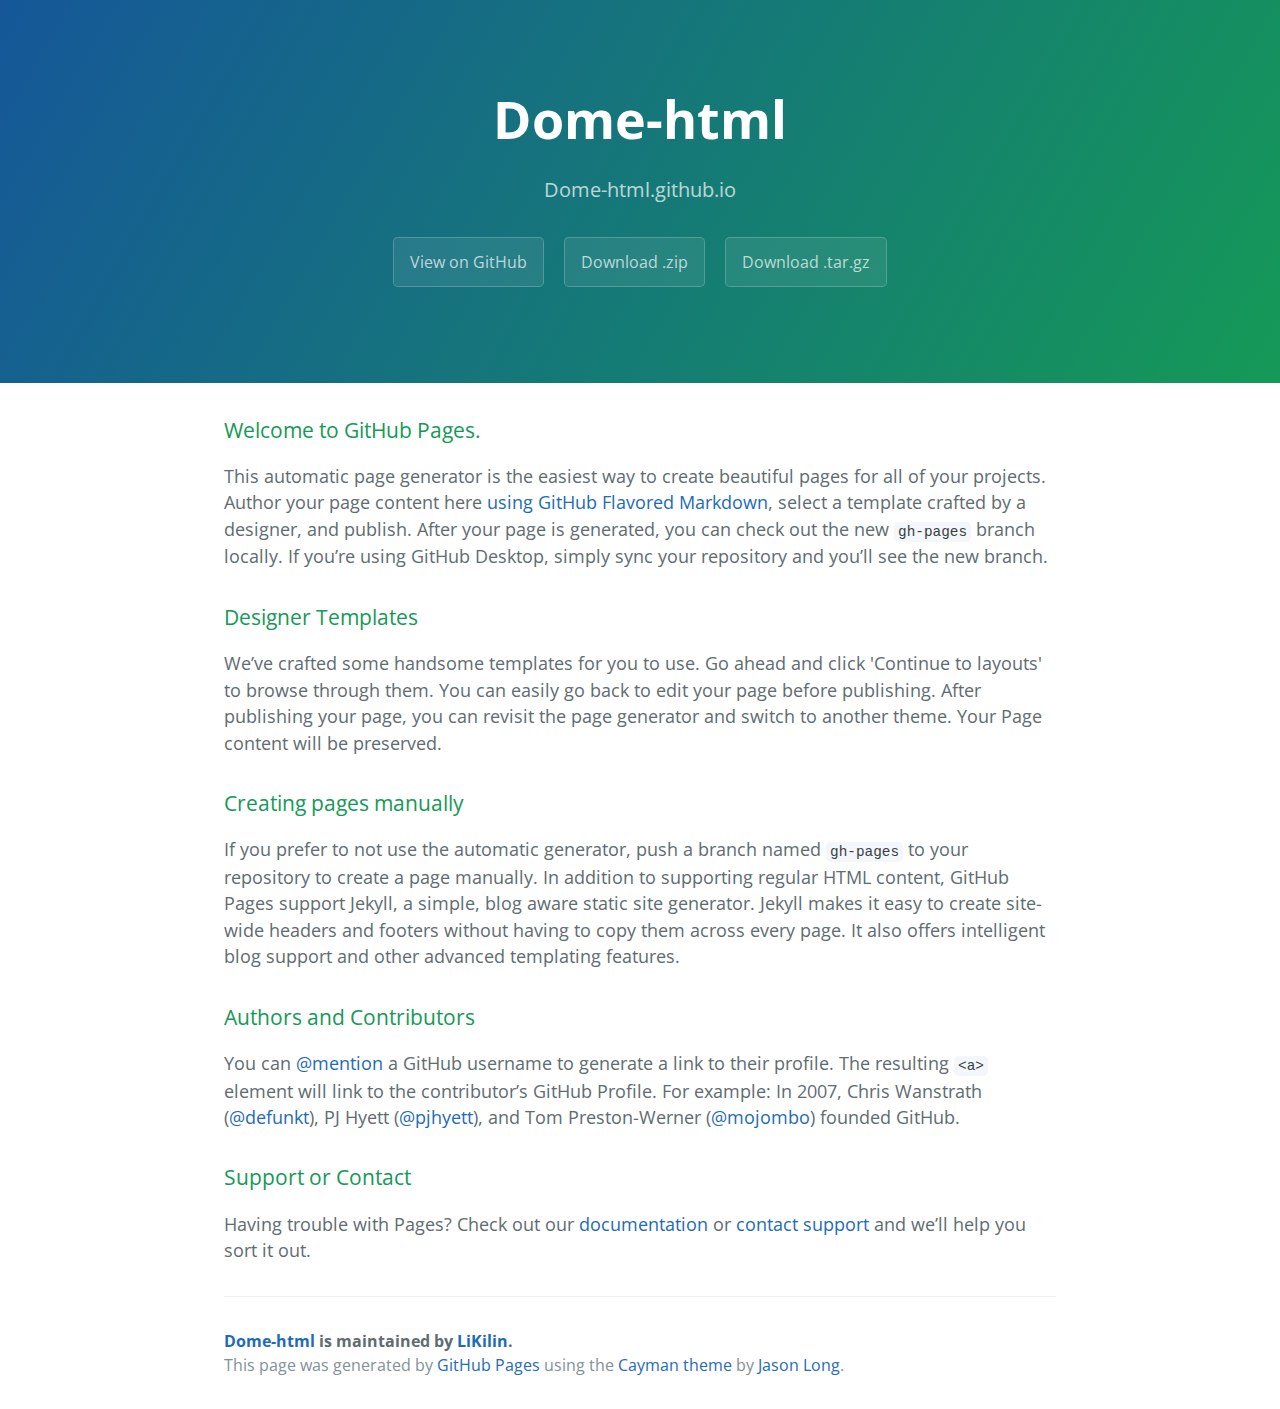
<file: index.html>
<!DOCTYPE html>
<html lang="en-us">
  <head>
    <meta charset="UTF-8">
    <title>Dome-html by LiKilin</title>
    <meta name="viewport" content="width=device-width, initial-scale=1">
    <link rel="stylesheet" type="text/css" href="stylesheets/normalize.css" media="screen">
    <link href='https://fonts.googleapis.com/css?family=Open+Sans:400,700' rel='stylesheet' type='text/css'>
    <link rel="stylesheet" type="text/css" href="stylesheets/stylesheet.css" media="screen">
    <link rel="stylesheet" type="text/css" href="stylesheets/github-light.css" media="screen">
  </head>
  <body>
    <section class="page-header">
      <h1 class="project-name">Dome-html</h1>
      <h2 class="project-tagline">Dome-html.github.io</h2>
      <a href="https://github.com/LiKilin/Dome-html" class="btn">View on GitHub</a>
      <a href="https://github.com/LiKilin/Dome-html/zipball/master" class="btn">Download .zip</a>
      <a href="https://github.com/LiKilin/Dome-html/tarball/master" class="btn">Download .tar.gz</a>
    </section>

    <section class="main-content">
      <h3>
<a id="welcome-to-github-pages" class="anchor" href="#welcome-to-github-pages" aria-hidden="true"><span aria-hidden="true" class="octicon octicon-link"></span></a>Welcome to GitHub Pages.</h3>

<p>This automatic page generator is the easiest way to create beautiful pages for all of your projects. Author your page content here <a href="https://guides.github.com/features/mastering-markdown/">using GitHub Flavored Markdown</a>, select a template crafted by a designer, and publish. After your page is generated, you can check out the new <code>gh-pages</code> branch locally. If you’re using GitHub Desktop, simply sync your repository and you’ll see the new branch.</p>

<h3>
<a id="designer-templates" class="anchor" href="#designer-templates" aria-hidden="true"><span aria-hidden="true" class="octicon octicon-link"></span></a>Designer Templates</h3>

<p>We’ve crafted some handsome templates for you to use. Go ahead and click 'Continue to layouts' to browse through them. You can easily go back to edit your page before publishing. After publishing your page, you can revisit the page generator and switch to another theme. Your Page content will be preserved.</p>

<h3>
<a id="creating-pages-manually" class="anchor" href="#creating-pages-manually" aria-hidden="true"><span aria-hidden="true" class="octicon octicon-link"></span></a>Creating pages manually</h3>

<p>If you prefer to not use the automatic generator, push a branch named <code>gh-pages</code> to your repository to create a page manually. In addition to supporting regular HTML content, GitHub Pages support Jekyll, a simple, blog aware static site generator. Jekyll makes it easy to create site-wide headers and footers without having to copy them across every page. It also offers intelligent blog support and other advanced templating features.</p>

<h3>
<a id="authors-and-contributors" class="anchor" href="#authors-and-contributors" aria-hidden="true"><span aria-hidden="true" class="octicon octicon-link"></span></a>Authors and Contributors</h3>

<p>You can <a href="https://help.github.com/articles/basic-writing-and-formatting-syntax/#mentioning-users-and-teams" class="user-mention">@mention</a> a GitHub username to generate a link to their profile. The resulting <code>&lt;a&gt;</code> element will link to the contributor’s GitHub Profile. For example: In 2007, Chris Wanstrath (<a href="https://github.com/defunkt" class="user-mention">@defunkt</a>), PJ Hyett (<a href="https://github.com/pjhyett" class="user-mention">@pjhyett</a>), and Tom Preston-Werner (<a href="https://github.com/mojombo" class="user-mention">@mojombo</a>) founded GitHub.</p>

<h3>
<a id="support-or-contact" class="anchor" href="#support-or-contact" aria-hidden="true"><span aria-hidden="true" class="octicon octicon-link"></span></a>Support or Contact</h3>

<p>Having trouble with Pages? Check out our <a href="https://help.github.com/pages">documentation</a> or <a href="https://github.com/contact">contact support</a> and we’ll help you sort it out.</p>

      <footer class="site-footer">
        <span class="site-footer-owner"><a href="https://github.com/LiKilin/Dome-html">Dome-html</a> is maintained by <a href="https://github.com/LiKilin">LiKilin</a>.</span>

        <span class="site-footer-credits">This page was generated by <a href="https://pages.github.com">GitHub Pages</a> using the <a href="https://github.com/jasonlong/cayman-theme">Cayman theme</a> by <a href="https://twitter.com/jasonlong">Jason Long</a>.</span>
      </footer>

    </section>

  
  </body>
</html>
</file>
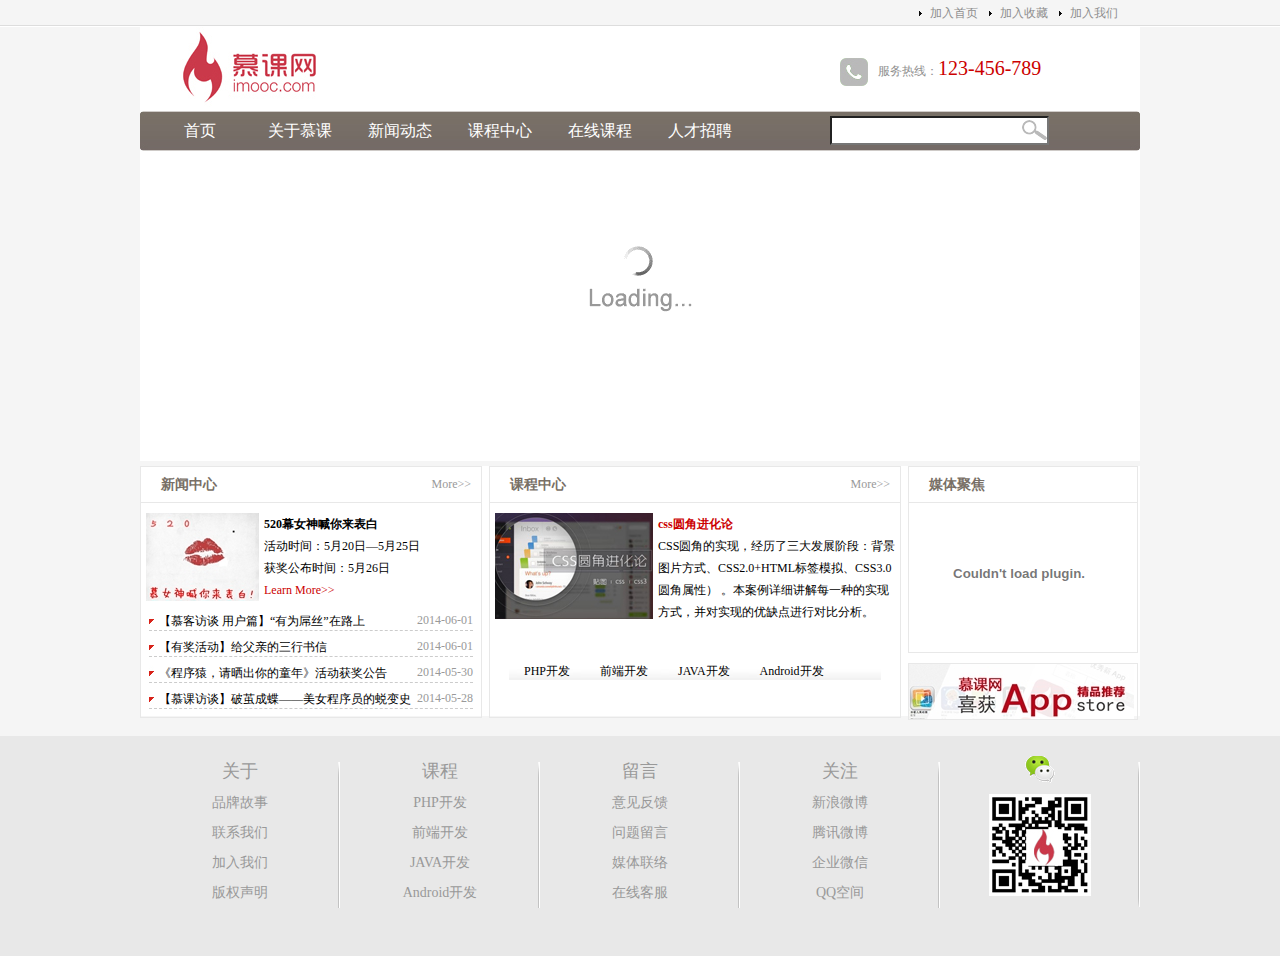
<file: Index.html>
<!DOCTYPE html>
<html>
<head>
    <meta charset="UTF-8">
    <title>企业网站</title>
    <link href="style/main.css" rel="stylesheet" type="text/css"/>
    <script src="js/setHomeSetFav.js" type="text/javascript" charset="gb2312"></script>
    <script src="js/myfocus-2.0.1.min.js" type="text/javascript"></script>
    <script src="js/mf-pattern/mF_YSlider.js" type="text/javascript"></script>
    <link href="js/mf-pattern/mF_YSlider.css" rel="stylesheet" type="text/css"/>
    <script type="text/javascript">
        myFocus.set({
            id:"picBox",//焦点图盒子ID
            pattern:'mF_fancy',//风格应用的名称
            time:3,//切换时间间隔(秒)
            trigger:'click',//触发切换模式:'click'(点击)/'mouseover'(悬停)
            width:1000,//设置图片区域宽度(像素)
            height:310,//设置图片区域高度(像素)
            txtHeight:'default'//文字层高度设置(像素),'default'为默认高度，0为隐藏
        })
    </script>
</head>
<body>

<div class="top">
    <div class="top_content">
        <ul>
            <li><a href="#">加入我们</a></li>
            <li><a href="#" onclick="AddFavorite(window.location,document.title)">加入收藏</a></li>
            <li><a href="#" onclick="SetHome(window.location)">加入首页</a></li>
        </ul>
    </div>
</div>
<!--top结束-->
<div class="wrap">
    <div class="logo">
        <div class="logo_left">
            <img src="images/logo.jpg" alt="慕课网"/>
        </div>
        <div class="logo_right">
            <img src="images/tel.jpg" alt="服务在线"/>服务热线：<span class="tel">123-456-789</span>
        </div>

    </div><!--logo结束-->
    <div class="nav">
        <div class="nav_left">

        </div>
        <div class="nav_mid">
            <div class="nav_mid_left">
                <ul>
                    <li><a href="Index.html">首页</a></li>
                    <li><a href="list.html">关于慕课</a></li>
                    <li><a href="list.html">新闻动态</a></li>
                    <li><a href="list.html">课程中心</a></li>
                    <li><a href="list.html">在线课程</a></li>
                    <li><a href="list.html">人才招聘</a></li>
                </ul>
            </div><!--mid_left结束-->
            <div class="nav-mid_right">
                <form action="" method="post">
                    <input type="text" class="search_text"/>
                </form>
            </div><!--mid_right结束-->
        </div><!--mid结束-->
        <div class="nav_right"></div>
    </div><!--nav结束-->
    <div class="ad" id="picBox">
        <div class="loading"><img src="images/loading.gif"/></div>
        <div class="pic">
            <ul>
                <li><img src="images/ad2.jpg"/></li>
                <li><img src="images/ad3.jpg"/></li>
                <li><img src="images/ad4.jpg"/></li>
            </ul>
        </div>
    </div><!--轮播-->
    <div class="main">
        <div class="news">
            <div class="title">
                <h2 class="title_left">新闻中心</h2>
                <span class="title_right"><a href="news.html">More&gt;&gt;</a></span>
            </div><!--title结束-->
            <div class="pic_news">
                <img src="images/news.jpg"/>
                <h2>520幕女神喊你来表白</h2>
                <p>活动时间：5月20日—5月25日<br />
                获奖公布时间：5月26日<br /><a href="news.html">Learn More&gt;&gt;</a></p>
            </div><!--pic_news结束-->
            <div class="news_list">
                <ul>
                    <li><span >2014-06-01</span> <a href="news.html">【慕客访谈 用户篇】“有为屌丝”在路上</a></li>
                    <li><span>2014-06-01</span><a href="news.html">【有奖活动】给父亲的三行书信</a></li>
                    <li><span>2014-05-30</span><a href="news.html">《程序猿，请晒出你的童年》活动获奖公告</a></li>
                    <li><span>2014-05-28</span><a href="news.html" title="aa">【慕课访谈】破茧成蝶——美女程序员的蜕变史</a></li>
                </ul>
            </div><!--news_list结束-->
        </div><!--news结束-->
        <div class="course">
            <div class="title">
                <h2 class="title_left">课程中心</h2><span class="title_right"><a href="news.html">More&gt;&gt;</a></span>
            </div><!--tietle结束-->
            <div class="course_pic">
                <img src="images/css.jpg"/>
                <h2><a href="news.html">css圆角进化论</a></h2>
                <p>CSS圆角的实现，经历了三大发展阶段：背景图片方式、CSS2.0+HTML标签模拟、CSS3.0圆角属性）
                    。本案例详细讲解每一种的实现方式，并对实现的优缺点进行对比分析。</p>
            </div><!--course_pic结束-->
            <div class="course_type">
                <ul>
                    <li>PHP开发</li>
                    <li>前端开发</li>
                    <li>JAVA开发</li>
                    <li>Android开发</li>
                </ul>
            </div><!--course_type结束-->
        </div><!--course结束-->
        <div class="sidebar">
            <div class="video">
                <div class="title">
                    <h2 class="title_left">媒体聚焦</h2>
                </div>
                <div class="video_content">
                    <embed src="http://player.youku.com/player.php/sid/XNjkzMDE5MTUy/v.swf" allowFullScreen="true"
                           quality="high" width="220" height="140" align="middle" allowScriptAccess="always"
                           type="application/x-shockwave-flash"></embed>
                </div>
            </div><!--video结束-->
            <div class="sidebar_ad">
                <img src="images/app.jpg"/>
            </div><!--sidebar_ad结束-->
        </div><!--sidebar结束-->
    </div><!--main的结束-->
</div>
<!--wrap结束-->
<div class="copyright">
    <div class="copyright_content">
        <ul>
            <li><a href="#">关于</a>
                <ul>
                    <li><a href="#">品牌故事</a></li>
                    <li><a href="#">联系我们</a></li>
                    <li><a href="#">加入我们</a></li>
                    <li><a href="#">版权声明</a></li>
                </ul>
            </li>
            <li><a href="#">课程</a>
                <ul>
                    <li><a href="#">PHP开发</a></li>
                    <li><a href="#">前端开发</a></li>
                    <li><a href="#">JAVA开发</a></li>
                    <li><a href="#">Android开发</a></li>
                </ul>
            </li>
            <li><a href="#">留言</a>
                <ul>
                    <li><a href="#">意见反馈</a></li>
                    <li><a href="#">问题留言</a></li>
                    <li><a href="#">媒体联络</a></li>
                    <li><a href="#">在线客服</a></li>
                </ul></li>
            <li><a href="#">关注</a>
                <ul>
                    <li><a href="#">新浪微博</a></li>
                    <li><a href="#">腾讯微博</a></li>
                    <li><a href="#">企业微信</a></li>
                    <li><a href="#">QQ空间</a></li>
                </ul>
            </li>
            <li><a href="#"><img src="images/weixin.png"/></a>
                <ul>
                    <li><img src="images/qrcode.jpg"/></li>
                </ul>
            </li>
        </ul>
    </div>
</div><!--copyright结束-->
</body>
</html>
</file>
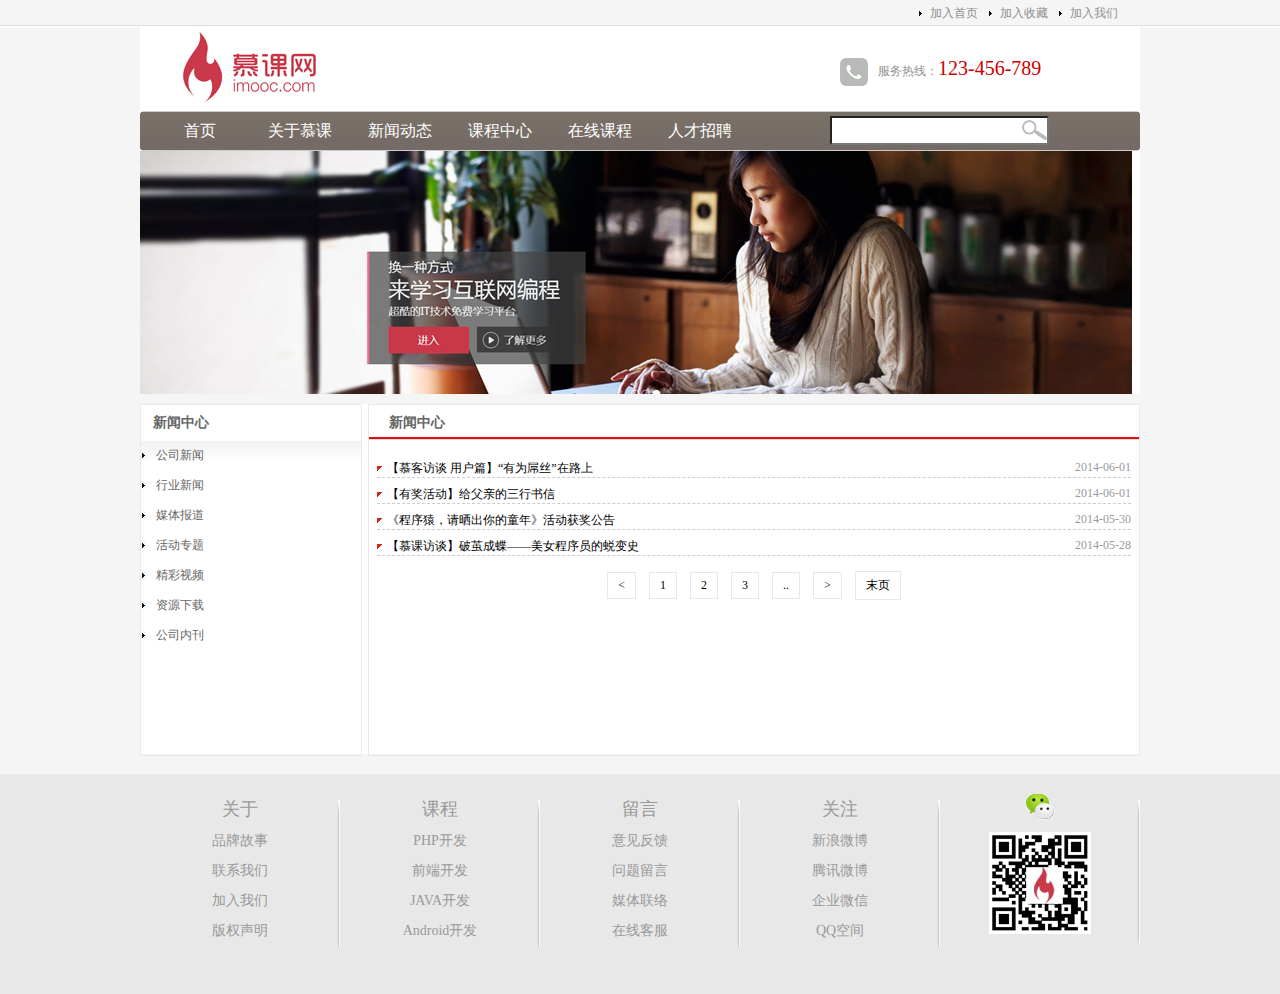
<file: list.html>
<!DOCTYPE html>
<html>
<head>
    <meta charset="UTF-8">
    <title>企业网站</title>
    <link href="style/main.css" rel="stylesheet" type="text/css"/>
    <script src="js/setHomeSetFav.js" type="text/javascript" charset="gb2312"></script>
    <script src="js/myfocus-2.0.1.min.js" type="text/javascript"></script>
    <script src="js/mf-pattern/mF_YSlider.js" type="text/javascript"></script>
    <link href="js/mf-pattern/mF_YSlider.css" rel="stylesheet" type="text/css"/>

</head>
<body>

<div class="top">
    <div class="top_content">
        <ul>
            <li><a href="#">加入我们</a></li>
            <li><a href="#" onclick="AddFavorite(window.location,document.title)">加入收藏</a></li>
            <li><a href="#" onclick="SetHome(window.location)">加入首页</a></li>
        </ul>
    </div>
</div>
<!--top结束-->
<div class="wrap">
    <div class="logo">
        <div class="logo_left">
            <img src="images/logo.jpg" alt="慕课网"/>
        </div>
        <div class="logo_right">
            <img src="images/tel.jpg" alt="服务在线"/>服务热线：<span class="tel">123-456-789</span>
        </div>

    </div><!--logo结束-->
    <div class="nav">
        <div class="nav_left">

        </div>
        <div class="nav_mid">
            <div class="nav_mid_left">
                <ul>
                    <li><a href="Index.html">首页</a></li>
                    <li><a href="list.html">关于慕课</a></li>
                    <li><a href="list.html">新闻动态</a></li>
                    <li><a href="list.html">课程中心</a></li>
                    <li><a href="list.html">在线课程</a></li>
                    <li><a href="list.html">人才招聘</a></li>
                </ul>
            </div><!--mid_left结束-->
            <div class="nav-mid_right">
                <form action="" method="post">
                    <input type="text" class="search_text"/>
                </form>
            </div><!--mid_right结束-->
        </div><!--mid结束-->
        <div class="nav_right"></div>
    </div><!--nav结束-->
    <div class="ad" id="picBox" style="height:243px;">
        <img src="images/ad.jpg"/>
    </div><!--轮播-->
    <div class="list_main">
        <div class="news_type">
            <h2>新闻中心</h2>
            <div class="news_type_content">
                <ul>
                    <li><a href="list.html">公司新闻</a></li>
                    <li><a href="list.html">行业新闻</a></li>
                    <li><a href="list.html">媒体报道</a></li>
                    <li><a href="list.html">活动专题</a></li>
                    <li><a href="list.html">精彩视频</a></li>
                    <li><a href="list.html">资源下载</a></li>
                    <li><a href="list.html">公司内刊</a></li>
                </ul>
            </div><!--news_type_content结束-->
        </div><!--news_type结束-->
        <div class="list_box">
            <h2>新闻中心</h2>
            <div class="news_list">
                <ul>
                    <li><span >2014-06-01</span> <a href="news.html">【慕客访谈 用户篇】“有为屌丝”在路上</a></li>
                    <li><span>2014-06-01</span><a href="news.html">【有奖活动】给父亲的三行书信</a></li>
                    <li><span>2014-05-30</span><a href="news.html">《程序猿，请晒出你的童年》活动获奖公告</a></li>
                    <li><span>2014-05-28</span><a href="news.html" title="aa">【慕课访谈】破茧成蝶——美女程序员的蜕变史</a></li>
                </ul>
            </div><!--news_list结束-->
            <div class="page">
                <a href="#">&lt;</a>
                <a href="#">1</a>
                <a href="#">2</a>
                <a href="#">3</a>
                <a href="#">..</a>
                <a href="#">&gt;</a>
                <a href="#">末页</a>
            </div>
        </div><!--list_box结束-->
    </div><!--list_main结束-->
</div><!--wrap结束-->
<div class="copyright">
    <div class="copyright_content">
        <ul>
            <li><a href="#">关于</a>
                <ul>
                    <li><a href="#">品牌故事</a></li>
                    <li><a href="#">联系我们</a></li>
                    <li><a href="#">加入我们</a></li>
                    <li><a href="#">版权声明</a></li>
                </ul>
            </li>
            <li><a href="#">课程</a>
                <ul>
                    <li><a href="#">PHP开发</a></li>
                    <li><a href="#">前端开发</a></li>
                    <li><a href="#">JAVA开发</a></li>
                    <li><a href="#">Android开发</a></li>
                </ul>
            </li>
            <li><a href="#">留言</a>
                <ul>
                    <li><a href="#">意见反馈</a></li>
                    <li><a href="#">问题留言</a></li>
                    <li><a href="#">媒体联络</a></li>
                    <li><a href="#">在线客服</a></li>
                </ul></li>
            <li><a href="#">关注</a>
                <ul>
                    <li><a href="#">新浪微博</a></li>
                    <li><a href="#">腾讯微博</a></li>
                    <li><a href="#">企业微信</a></li>
                    <li><a href="#">QQ空间</a></li>
                </ul>
            </li>
            <li><a href="#"><img src="images/weixin.png"/></a>
                <ul>
                    <li><img src="images/qrcode.jpg"/></li>
                </ul>
            </li>
        </ul>
    </div>
</div><!--copyright结束-->
</body>
</html>
</file>
<file: stylesheets/stylesheet.css>
* {
  box-sizing: border-box; }

body {
  padding: 0;
  margin: 0;
  font-family: "Open Sans", "Helvetica Neue", Helvetica, Arial, sans-serif;
  font-size: 16px;
  line-height: 1.5;
  color: #606c71; }

a {
  color: #1e6bb8;
  text-decoration: none; }
  a:hover {
    text-decoration: underline; }

.btn {
  display: inline-block;
  margin-bottom: 1rem;
  color: rgba(255, 255, 255, 0.7);
  background-color: rgba(255, 255, 255, 0.08);
  border-color: rgba(255, 255, 255, 0.2);
  border-style: solid;
  border-width: 1px;
  border-radius: 0.3rem;
  transition: color 0.2s, background-color 0.2s, border-color 0.2s; }
  .btn + .btn {
    margin-left: 1rem; }

.btn:hover {
  color: rgba(255, 255, 255, 0.8);
  text-decoration: none;
  background-color: rgba(255, 255, 255, 0.2);
  border-color: rgba(255, 255, 255, 0.3); }

@media screen and (min-width: 64em) {
  .btn {
    padding: 0.75rem 1rem; } }

@media screen and (min-width: 42em) and (max-width: 64em) {
  .btn {
    padding: 0.6rem 0.9rem;
    font-size: 0.9rem; } }

@media screen and (max-width: 42em) {
  .btn {
    display: block;
    width: 100%;
    padding: 0.75rem;
    font-size: 0.9rem; }
    .btn + .btn {
      margin-top: 1rem;
      margin-left: 0; } }

.page-header {
  color: #fff;
  text-align: center;
  background-color: #159957;
  background-image: linear-gradient(120deg, #155799, #159957); }

@media screen and (min-width: 64em) {
  .page-header {
    padding: 5rem 6rem; } }

@media screen and (min-width: 42em) and (max-width: 64em) {
  .page-header {
    padding: 3rem 4rem; } }

@media screen and (max-width: 42em) {
  .page-header {
    padding: 2rem 1rem; } }

.project-name {
  margin-top: 0;
  margin-bottom: 0.1rem; }

@media screen and (min-width: 64em) {
  .project-name {
    font-size: 3.25rem; } }

@media screen and (min-width: 42em) and (max-width: 64em) {
  .project-name {
    font-size: 2.25rem; } }

@media screen and (max-width: 42em) {
  .project-name {
    font-size: 1.75rem; } }

.project-tagline {
  margin-bottom: 2rem;
  font-weight: normal;
  opacity: 0.7; }

@media screen and (min-width: 64em) {
  .project-tagline {
    font-size: 1.25rem; } }

@media screen and (min-width: 42em) and (max-width: 64em) {
  .project-tagline {
    font-size: 1.15rem; } }

@media screen and (max-width: 42em) {
  .project-tagline {
    font-size: 1rem; } }

.main-content :first-child {
  margin-top: 0; }
.main-content img {
  max-width: 100%; }
.main-content h1, .main-content h2, .main-content h3, .main-content h4, .main-content h5, .main-content h6 {
  margin-top: 2rem;
  margin-bottom: 1rem;
  font-weight: normal;
  color: #159957; }
.main-content p {
  margin-bottom: 1em; }
.main-content code {
  padding: 2px 4px;
  font-family: Consolas, "Liberation Mono", Menlo, Courier, monospace;
  font-size: 0.9rem;
  color: #383e41;
  background-color: #f3f6fa;
  border-radius: 0.3rem; }
.main-content pre {
  padding: 0.8rem;
  margin-top: 0;
  margin-bottom: 1rem;
  font: 1rem Consolas, "Liberation Mono", Menlo, Courier, monospace;
  color: #567482;
  word-wrap: normal;
  background-color: #f3f6fa;
  border: solid 1px #dce6f0;
  border-radius: 0.3rem; }
  .main-content pre > code {
    padding: 0;
    margin: 0;
    font-size: 0.9rem;
    color: #567482;
    word-break: normal;
    white-space: pre;
    background: transparent;
    border: 0; }
.main-content .highlight {
  margin-bottom: 1rem; }
  .main-content .highlight pre {
    margin-bottom: 0;
    word-break: normal; }
.main-content .highlight pre, .main-content pre {
  padding: 0.8rem;
  overflow: auto;
  font-size: 0.9rem;
  line-height: 1.45;
  border-radius: 0.3rem; }
.main-content pre code, .main-content pre tt {
  display: inline;
  max-width: initial;
  padding: 0;
  margin: 0;
  overflow: initial;
  line-height: inherit;
  word-wrap: normal;
  background-color: transparent;
  border: 0; }
  .main-content pre code:before, .main-content pre code:after, .main-content pre tt:before, .main-content pre tt:after {
    content: normal; }
.main-content ul, .main-content ol {
  margin-top: 0; }
.main-content blockquote {
  padding: 0 1rem;
  margin-left: 0;
  color: #819198;
  border-left: 0.3rem solid #dce6f0; }
  .main-content blockquote > :first-child {
    margin-top: 0; }
  .main-content blockquote > :last-child {
    margin-bottom: 0; }
.main-content table {
  display: block;
  width: 100%;
  overflow: auto;
  word-break: normal;
  word-break: keep-all; }
  .main-content table th {
    font-weight: bold; }
  .main-content table th, .main-content table td {
    padding: 0.5rem 1rem;
    border: 1px solid #e9ebec; }
.main-content dl {
  padding: 0; }
  .main-content dl dt {
    padding: 0;
    margin-top: 1rem;
    font-size: 1rem;
    font-weight: bold; }
  .main-content dl dd {
    padding: 0;
    margin-bottom: 1rem; }
.main-content hr {
  height: 2px;
  padding: 0;
  margin: 1rem 0;
  background-color: #eff0f1;
  border: 0; }

@media screen and (min-width: 64em) {
  .main-content {
    max-width: 64rem;
    padding: 2rem 6rem;
    margin: 0 auto;
    font-size: 1.1rem; } }

@media screen and (min-width: 42em) and (max-width: 64em) {
  .main-content {
    padding: 2rem 4rem;
    font-size: 1.1rem; } }

@media screen and (max-width: 42em) {
  .main-content {
    padding: 2rem 1rem;
    font-size: 1rem; } }

.site-footer {
  padding-top: 2rem;
  margin-top: 2rem;
  border-top: solid 1px #eff0f1; }

.site-footer-owner {
  display: block;
  font-weight: bold; }

.site-footer-credits {
  color: #819198; }

@media screen and (min-width: 64em) {
  .site-footer {
    font-size: 1rem; } }

@media screen and (min-width: 42em) and (max-width: 64em) {
  .site-footer {
    font-size: 1rem; } }

@media screen and (max-width: 42em) {
  .site-footer {
    font-size: 0.9rem; } }
</file>
<file: stylesheets/github-light.css>
/*
The MIT License (MIT)

Copyright (c) 2015 GitHub, Inc.

Permission is hereby granted, free of charge, to any person obtaining a copy
of this software and associated documentation files (the "Software"), to deal
in the Software without restriction, including without limitation the rights
to use, copy, modify, merge, publish, distribute, sublicense, and/or sell
copies of the Software, and to permit persons to whom the Software is
furnished to do so, subject to the following conditions:

The above copyright notice and this permission notice shall be included in all
copies or substantial portions of the Software.

THE SOFTWARE IS PROVIDED "AS IS", WITHOUT WARRANTY OF ANY KIND, EXPRESS OR
IMPLIED, INCLUDING BUT NOT LIMITED TO THE WARRANTIES OF MERCHANTABILITY,
FITNESS FOR A PARTICULAR PURPOSE AND NONINFRINGEMENT. IN NO EVENT SHALL THE
AUTHORS OR COPYRIGHT HOLDERS BE LIABLE FOR ANY CLAIM, DAMAGES OR OTHER
LIABILITY, WHETHER IN AN ACTION OF CONTRACT, TORT OR OTHERWISE, ARISING FROM,
OUT OF OR IN CONNECTION WITH THE SOFTWARE OR THE USE OR OTHER DEALINGS IN THE
SOFTWARE.

*/

.pl-c /* comment */ {
  color: #969896;
}

.pl-c1      /* constant, markup.raw, meta.diff.header, meta.module-reference, meta.property-name, support, support.constant, support.variable, variable.other.constant */,
.pl-s .pl-v /* string variable */ {
  color: #0086b3;
}

.pl-e  /* entity */,
.pl-en /* entity.name */ {
  color: #795da3;
}

.pl-s .pl-s1 /* string source */,
.pl-smi      /* storage.modifier.import, storage.modifier.package, storage.type.java, variable.other, variable.parameter.function */ {
  color: #333;
}

.pl-ent /* entity.name.tag */ {
  color: #63a35c;
}

.pl-k /* keyword, storage, storage.type */ {
  color: #a71d5d;
}

.pl-pds              /* punctuation.definition.string, string.regexp.character-class */,
.pl-s                /* string */,
.pl-s .pl-pse .pl-s1 /* string punctuation.section.embedded source */,
.pl-sr               /* string.regexp */,
.pl-sr .pl-cce       /* string.regexp constant.character.escape */,
.pl-sr .pl-sra       /* string.regexp string.regexp.arbitrary-repitition */,
.pl-sr .pl-sre       /* string.regexp source.ruby.embedded */ {
  color: #183691;
}

.pl-v /* variable */ {
  color: #ed6a43;
}

.pl-id /* invalid.deprecated */ {
  color: #b52a1d;
}

.pl-ii /* invalid.illegal */ {
  background-color: #b52a1d;
  color: #f8f8f8;
}

.pl-sr .pl-cce /* string.regexp constant.character.escape */ {
  color: #63a35c;
  font-weight: bold;
}

.pl-ml /* markup.list */ {
  color: #693a17;
}

.pl-mh        /* markup.heading */,
.pl-mh .pl-en /* markup.heading entity.name */,
.pl-ms        /* meta.separator */ {
  color: #1d3e81;
  font-weight: bold;
}

.pl-mq /* markup.quote */ {
  color: #008080;
}

.pl-mi /* markup.italic */ {
  color: #333;
  font-style: italic;
}

.pl-mb /* markup.bold */ {
  color: #333;
  font-weight: bold;
}

.pl-md /* markup.deleted, meta.diff.header.from-file */ {
  background-color: #ffecec;
  color: #bd2c00;
}

.pl-mi1 /* markup.inserted, meta.diff.header.to-file */ {
  background-color: #eaffea;
  color: #55a532;
}

.pl-mdr /* meta.diff.range */ {
  color: #795da3;
  font-weight: bold;
}

.pl-mo /* meta.output */ {
  color: #1d3e81;
}
</file>
<file: style/main.css>
@charset"utf-8";
body,ul,ol,li,p,h1,h2,h3,h4,h5,h6,form,fieldset,table,td,img,div,dl,dt,dd,input
    {   
    margin:0; 
    padding:0;
    font-size:12px;
}
body{
    background-color:#f5f5f5;
}
.top{
    width:100%;
    height:27px;
    background:url("../images/top_bg.jpg") repeat-x;
}
.top_content{
    width:1000px;
    margin:0 auto;
}
.top_content li{
    list-style-image:url(../images/li_bg.gif);
    float:right;
    width:70px;
    line-height:27px;
}
.top_content a:link,.top_content a:visited{
    color:#8e8e8e;
    text-decoration:none;
}
.top_content a:hover,.top_content a:active{
    color:red;
    text-decoration:none;
}
.wrap{
    width:1000px;
    margin:0 auto;
}
.logo{
    height:84px;
    background-color:#fff;
}
.logo_left{
    width:200px;
    float:left;
}
.logo_right{
    width:300px;
    float:right;
    height:28px;
    margin-top:30px;
    color:#8e8e8e;
}
.logo_right img{
    vertical-align:middle;
    margin-right:10px;
}
.tel{
    font-family:"微软雅黑";
    font-size:20px;
    color:#c00;
}
.nav{
    height:40px;
}
.nav_mid{
    width:980px;
    background:url(../images/nav_bg.jpg) repeat-x;
}
.nav_right{
    width:10px;
    background:url(../images/nav_right.jpg) no-repeat;
 
}
.nav_left{
    width:10px;
    background:url(../images/nav_left.jpg) no-repeat;
}
.nav_left,.nav_mid,.nav_right{
    float:left;
    height:40px;
}
.nav_mid_left,.nav_mid_right{
    float:left;
}
.nav_mid_right{
    width:300px;
}
.nav_mid_left{
    width:680px;
}
.nav_mid_left li{
    float:left;
    list-style-type:none;
    width:100px;
    text-align:center;
    line-height:40px;
}
.nav_mid_left a:link,.nav_mid_left a:visited{
    text-decoration:none;
    color:#fff;
    font-size:16px;
    font-family:"微软雅黑"
}
.nav_mid_left a:hover,.nav_mid_left a:active{
    text-decoration:none;
    color:#ff0;
    font-size:16px;
    font-family:"微软雅黑"
}
.search_text{
    width:190px;
    height:25px;
    margin-top:5px;
    background:url(../images/search.jpg) no-repeat right center; 
    background-color:#fff;
    padding-right:25px;
}
.ad{
    height:310px;
    overflow:hidden;
}
.main{
    height:250px;
    background-color:#FFF;
    margin-top:5px;
}
.news{
    width:340px;
    border:1px solid #E8E8E8;
}
.course{
    width:410px;
    border:1px solid #E8E8E8;
    margin:0 7px;
}
.sidebar{
    width:230px;
}
.news,.course,.sidebar{
    float:left;
    height:250px;
}
.title{
    height:35px;
    border-bottom:1px solid #E8E8E8;
}
.title_left{
    width:70%;
    font-family:"微软雅黑";
    font-size:14px;
    font-weight:bold;
    color:#786F66;
    float:left;
    line-height:35px;
    padding-left:20px;  
}
.title_right{
    width:20%;
    float:right;
    line-height:35px;
    text-align:right;
    padding-right:10px;
}
.title_right a{
    text-decoration:none;
    color:#999999;
}
.pic_news{
    height:80px;
    margin-top:10px;
    line-height:22px;
}
.pic_news img,.course_pic img{
    float:left;
    margin:0 5px;
}
.pic_news a,.course_pic a{
    color:#c00;
    text-decoration:none;
}
.news_list{
    margin-top:20px;
}
.news_list li{
    list-style-type:none;
    background:url(../images/list.jpg) no-repeat;
    padding-left:10px;
    margin:8px;
    border-bottom:1px dashed #ccc;
}
.news_list a:link,.news_list a:visited{
    text-decoration:none;
    color:#000;
}
.news_list a:hover,.news_list a:active{
    text-decoration:none;
    color:#f00;
}
.news_list span{
    color:#999;
    float:right;
}
.course_pic{
    height:120px;
    margin-top:10px;
    line-height:22px;
}
.course_type{
    height:37px;
    width:372px;
    background:url(../images/product_type_bg.jpg) no-repeat;
    margin:20px auto;
}
.course_type li{
    list-style-type:none;
    float:left;
    line-height:37px;
    margin:0 15px;
    text-align:center;
}
.video{
    height:185px;
    border:1px solid #E8E8E8;
}
.video_content{
    height:150px;
}
.sidebar_ad{
    height:55px;
    border:1px solid #E8E8E8;
    margin-top:10px;
    clear:both;
}
.copyright{
    width:100%;
    height:200px;
    background-color:#E8E8E8;
    padding-top:20px;
    margin-top:20px;
}
.copyright_content{
    width:1000px;
    margin:0 auto;

}
.copyright_content li{
    list-style-type:none;
    float:left;
    width:200px;
    background:url(../images/line.png) no-repeat right center;
    text-align:center;
    line-height:30px;
    font-family:"微软雅黑";
}
.copyright_content a{
    text-decoration:none;
    color:#999;
    font-size:18px;
}
.copyright_content li ul li a{
    font-size:14px;
}
.list_main{
    min-height:350px;
    _height:350px;
    background-color:#fff;
    margin-top:10px;
}
.news_type{
    width:220px;
    height:350px;
    border:1px solid #E8E8E8;
    float:left;
}
.list_box{
    width:770px;
    min-height:350px;
    _height:350px;
    border:1px solid #E8E8E8;
    float:right;
}
.news_type h2{
    height:35px;
    line-height:35px;
    font-size:14px;
    font-family:"微软雅黑";
    color:#666;
    bacground:url(../images/titile_bg.gif) repeat-x;
    padding-left:12px;
}
.news_type_content{
    height:365px;
    background:url(../images/content_bg.gif) repeat-x;
}
.news_type_content li{
    list-style-type:none;
    height:30px;
    line-height:30px;
}
.news_type_content li a{
    color:#666;
    text-decoration:none;
    background:url(../images/li_bg.gif) no-repeat left center;
    padding-left:15px;
    display:block;
}
.news_type_content li a:hover{
    color:#009cdf;
    background:url("../images/li_bg.gif") no-repeat left center;
    background-color:#f2f2f2;
}
.list_box h2{
    font-size:14px;
    font-family:"微软雅黑";
    color:#666;
    height:35px;
    line-height:35px;
    background:url("../images/type_bg.png") repeat-x;
    padding-left:20px;
}
.page{
    height:40px;
    margin-top:10px;
    text-align:center;
}
.page a{

    display:inline-block;
    border:1px solid #E8E8E8;
    text-decoration:none;
    margin:5px;
    padding:5px 10px;
}
.page a:link,.page a:visited{
    color:#000;

}
.page a:hover,.page a:active{
    color:#fff;
    background-color:#cc1b1b;
}
</file>
<file: js/mf-pattern/mF_YSlider.css>
/*=========mF_YSlider ========*/
.mF_YSlider .pic li,.mF_YSlider .rePic li{position:absolute;top:0;left:0;display:none;}
.mF_YSlider .txt li{position:absolute;z-index:2;bottom:0;width:100%;height:36px;line-height:36px;display:none;}/*默认标题高度*/
.mF_YSlider .txt li a{display:block;position:relative;z-index:1;color:#fff;padding-left:16px;font-size:14px;font-weight:bold;text-decoration:none;}/*标题样式*/
.mF_YSlider .txt li b{display:block;width:100%;height:100%;position:absolute;top:0;left:0;background:#000;filter:alpha(opacity=40);opacity:0.4;}
.mF_YSlider .num{position:absolute;z-index:3;bottom:8px;right:2px;}
.mF_YSlider .num li{position:relative;float:left;width:20px;height:20px;overflow:hidden;text-align:center;margin-right:4px;cursor:pointer;}
.mF_YSlider .num li a,.mF_YSlider .num li b{display:block;width:18px;height:18px;border:1px solid #dedede;line-height:18px;position:absolute;z-index:2;top:0;left:0;color:#333; text-decoration:none;}/*按钮样式*/
.mF_YSlider .num li b{z-index:1;background:#fff;filter:alpha(opacity=60);opacity:0.6;}
.mF_YSlider .num li.current a,.mF_YSlider .num li.hover a{border-color:#E63003;color:#fff;background:#F66E08;-webkit-transition:all 0.4s;-moz-transition:all 0.4s;-o-transition:all 0.4s;}/*当前/悬停按钮
</file>
